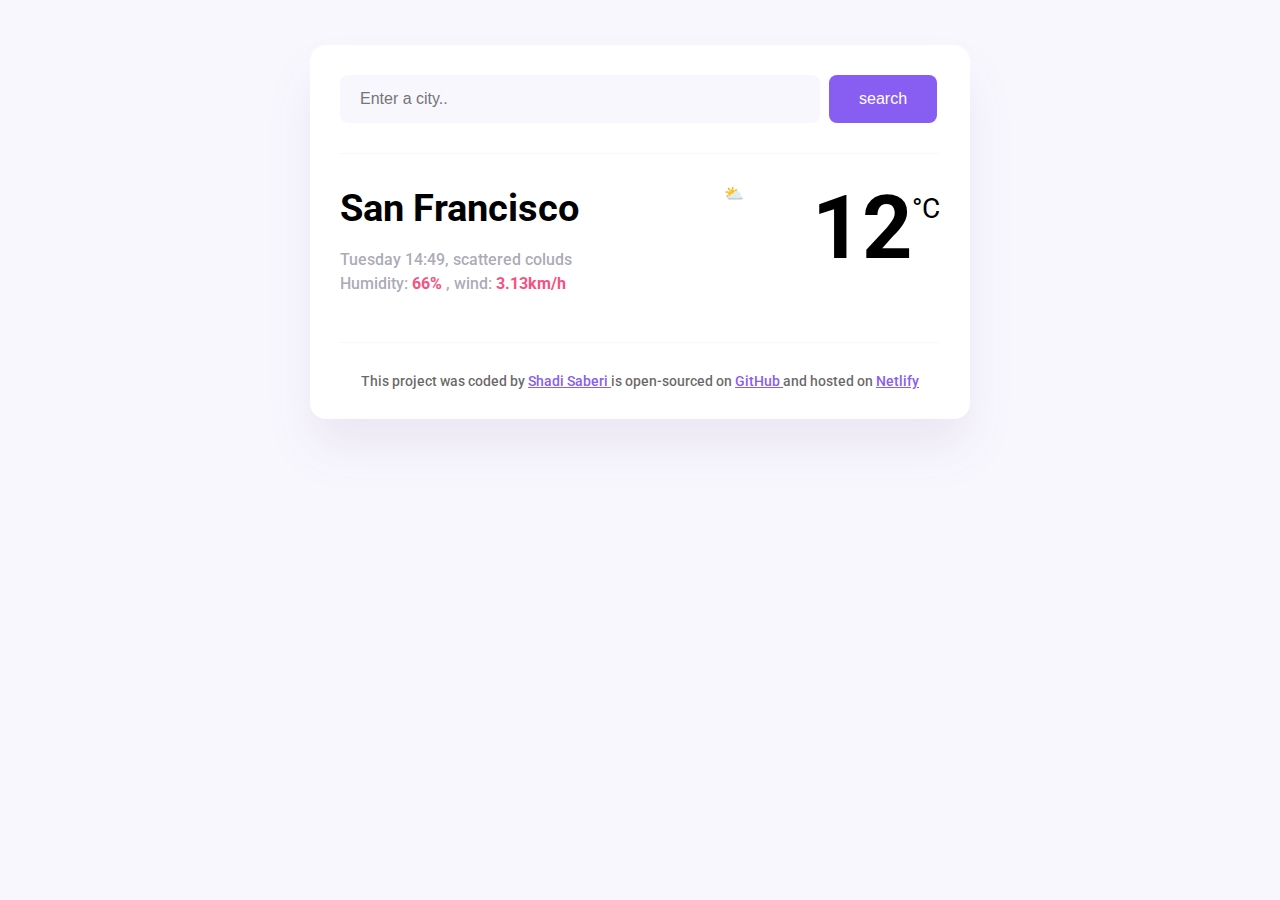
<file: weather app.html>
<!DOCTYPE html>
<html lang="en">
  <head>
    <meta charset="UTF-8" />
    <meta name="viewport" content="width=device-width, initial-scale=1.0" />
    <link rel="stylesheet" href="src/style.css" />
    <link rel="preconnect" href="https://fonts.googleapis.com" />
    <link rel="preconnect" href="https://fonts.gstatic.com" crossorigin />
    <link
      href="https://fonts.googleapis.com/css2?family=Arima:wght@100..700&family=Roboto:ital,wght@0,100;0,300;0,400;0,500;0,700;0,900;1,100;1,300;1,400;1,500;1,700;1,900&display=swap"
      rel="stylesheet"
    />
    <title>weather app</title>
  </head>
  <body>
    <div class="app">
      <header>
        <form class="search-form">
          <input
            type="search"
            placeholder="Enter a city.."
            required
            class="search-form-input"
          />
          <input type="submit" value="search" class="search-form-button" />
        </form>
      </header>
      <main>
        <div class="weather-app-data">
          <div>
            <h1 class="weather-app-city">San Francisco</h1>
            <p class="weather-app-details">
              Tuesday 14:49, scattered coluds <br />
              Humidity: <strong> 66% </strong>, wind:
              <strong> 3.13km/h </strong>
            </p>
          </div>
          <div class="weather-app-temp">
            <div class="weather-app-icon">⛅</div>
            <div class="weather-app-temp-value">12</div>
            <div class="weather-app-unit">°C</div>
          </div>
        </div>
      </main>

      <footer>
        This project was coded by
        <a href="https://github.com/ShadiSaberi" target="_blank">
          Shadi Saberi
        </a>
        is open-sourced on
        <a href="https://github.com/ShadiSaberi/weather-app" target="_blank">
          GitHub
        </a>
        and hosted on <a href=""> Netlify </a>
      </footer>
    </div>
  </body>
</html>
</file>
<file: src/style.css>
body {
  background-color: #f9f7fe;
  font-family: "Roboto", sans-serif;
}
.app {
  background: white;
  max-width: 600px;
  margin: 45px auto;
  box-shadow: 0 30px 50px rgba(65, 50, 100, 0.08);
  border-radius: 16px;
  padding: 30px;
}
header {
  border-bottom: 1px solid #f9f7fe;
  padding: 0 0 30px 0;
}
a {
  color: #885df1;
}

.search-form-input {
  background-color: #f9f7fe;
  font-size: 16px;
  width: 80%;
  border: none;
  border-radius: 8px;
  padding: 15px 20px;
}
.search-form-button {
  background: #885df1;
  padding: 15px 30px;
  border: none;
  border-radius: 8px;
  color: white;
  margin-left: 5px;
  font-size: 16px;
}

main {
  padding: 30px 0;
}
.weather-app-data {
  display: flex; /*برای اینکه دیتای توی این کلاس بیان رو به روی هم */
  justify-content: space-between;
}
.weather-app-city {
  margin: 0;
  font-size: 38px;
  line-height: 48px;
}

.weather-app-details {
  font-size: 16px;
  line-height: 20px;
  color: rgba(39, 33, 66, 0.4);
  font-weight: 500;
  line-height: 24px; /*تنظیم فاصله عمودی بین خطوط*/
}
.weather-app-details strong {
  color: #f65282;
}

.weather-app-temp {
  display: flex; /*چیدمان افقی و یا عموی*/
}
.weather-app-icon {
  width: 88px;
  height: 88px;
}
.weather-app-temp-value {
  font-size: 88px;
  font-weight: bold;
  line-height: 88px;
}
.weather-app-unit {
  margin-top: 8px;
  font-size: 28px;
}

.weather-forecast {
  display: flex;
  justify-content: space-around;
  margin-top: 30px;
}
.weather-forecast-date {
  text-align: center;
  color: rgba(39, 33, 66, 0.4);
  font-size: 16px;
  line-height: 20px;
  margin-bottom: 10px;
}

.weather-forecast-icon {
  width: 78px;
  height: 78px;
  display: block;
  margin: 0 auto;
}
.weather-forecast-temperatures {
  text-align: center;
  color: #f65282;
  display: flex;
  justify-content: center;
  margin-top: 10px;
}
.weather-forecast-temperature {
  padding: 0 10px;
}

footer {
  border-top: 1px solid #f9f7fe;
  padding: 30px 0 0 0;
  text-align: center;
  font-size: 14px;
  color: rgba(0, 0, 0, 0.6);
  font-weight: 500;
}
</file>
